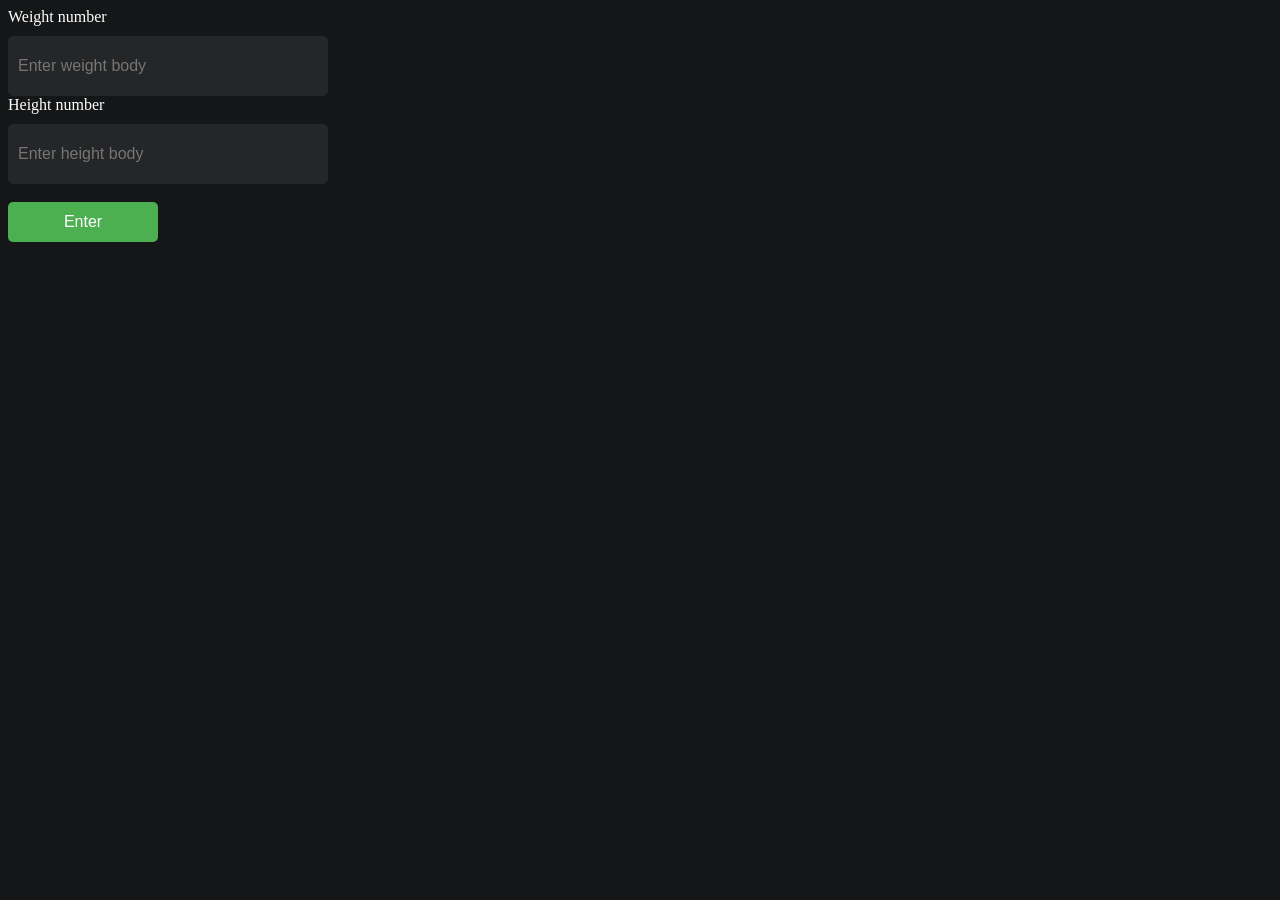
<file: calculator-BMI.html>
<!DOCTYPE html>
<html lang="en">
<head>
    <meta charset="UTF-8">
    <meta name="viewport" content="width=device-width, initial-scale=1.0">
    <title>Calculator</title>
    <style>
        .input-header {
            width: 300px;
            height: 40px;
            border-radius: 5px;
            padding: 10px;
            font-size: 16px;
            margin-top: 10px;
            background-color: #252627;
            border: none;
            color: white;
        }

        .button.enter {
            width: 150px;
            height: 40px;
            border-radius: 5px;
            background-color: #4CAF50;
            color: white;
            font-size: 16px;
            border: none;
            cursor: pointer;
        }

        .button.enter:hover {
            background-color: #45a049;
        }
    </style>
</head>
<body bgcolor="#151617" style="color: white">
    <label for="weight">Weight number</label> <br>
        <input type="number" name="weight" class="input-header" id="weight" placeholder="Enter weight body" required> <br>
    <label for="phone">Height number</label> <br>
    <input type="number" name="height" class="input-header" id="height" placeholder="Enter height body" required> <br>
    <br>
    <button class="button enter" onclick= "hitungbmi()">Enter</button>
    <br>
    <h1 id="result"></h1>

    <script>
        function hitungbmi() {
            let weight = document.getElementById("weight").value;
            let height = document.getElementById("height").value;

            let height_meter = height / 100;
            let bmi = weight / (height_meter * height_meter)

            let result = "YOUR BMI IS " + bmi.toFixed(2)

            if (bmi < 18.5) {
                result += "<br> UNDERWEIGHT"
            } else if (bmi >= 18.5 && bmi < 24.9) {
                result += "<br> NORMAL WEIGHT"
            } else if (bmi >= 25 && bmi < 29.9) {
                result += "<br> OVERWEIGHT"
            } else {
                result += "<br> OBESITY"
            }

            document.getElementById("result").innerHTML = result
        }
    </script>
</body>
</html>
</file>
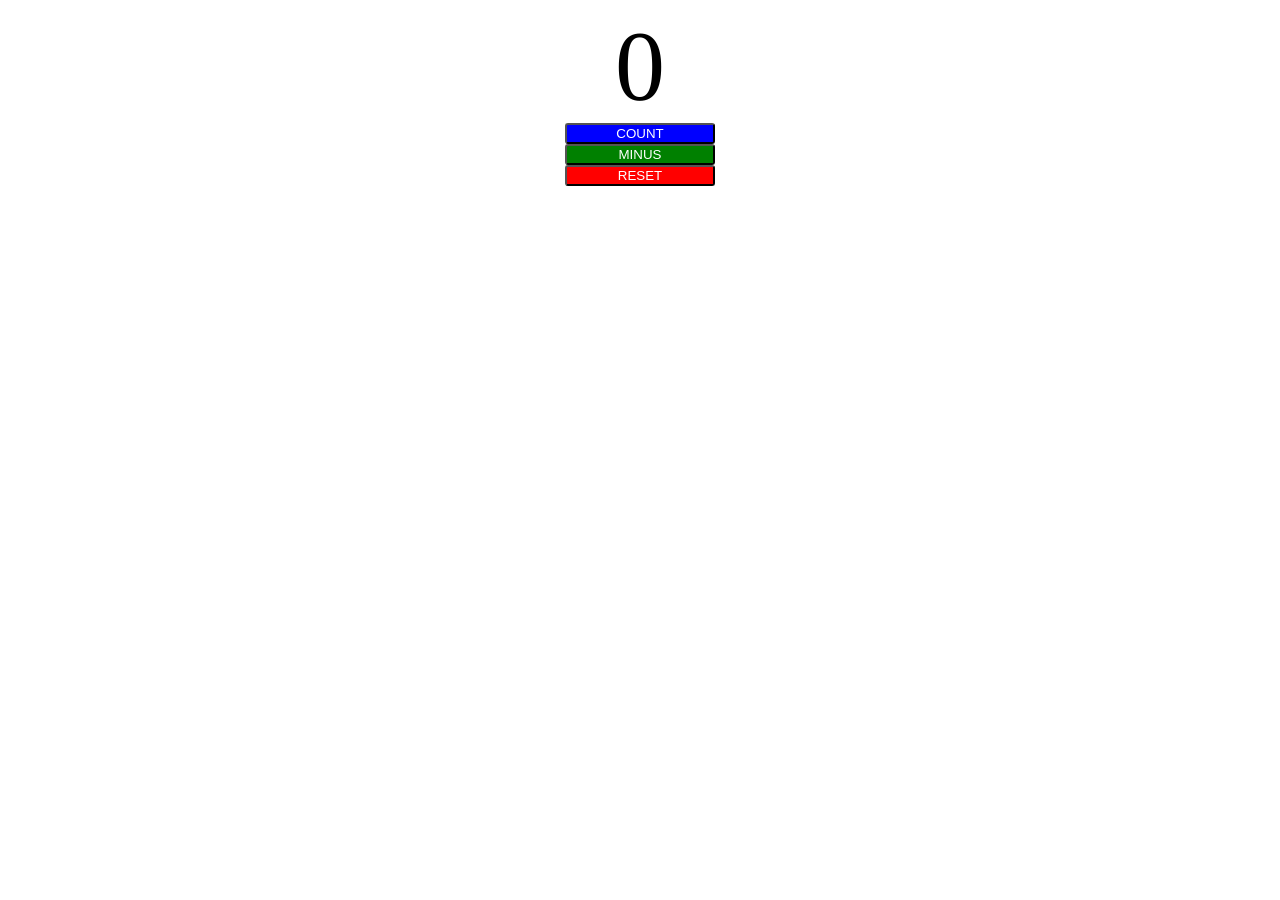
<file: counter.html>
<html lang="en">
<head>
    <meta charset="UTF-8">
    <meta name="viewport" content="width=device-width, initial-scale=1.0">
    <title>Counter</title>
    <style>
 
        .container {
            margin-left: auto;
            margin-right: auto;
            width: 200px;
            text-align: center;
        }
 
        button{
            width: 150px;
            margin-bottom: 3px;
            border-radius: 3px;
            color: white;
            margin:0;
        }
 
        .blue {
            background-color: blue;
        }
 
        .red {
            background-color: red;
        }

        .green {
            background-color: green;
        }
 
        #number {
            font-size: 100px;
            width:200px;
            text-align: center;
            margin:auto;
        }
    </style>
</head>

<body>
    <div class="container">
        
        <p id="number">0</p>
 
        <button class="button blue" onclick= count()>COUNT</button>
        <br>
        <button class="button green" onclick= minus()>MINUS</button>
        <br>
        <button class="button red" onclick= reset()>RESET</button>
    </div>    
 
    <script>
       // masukkan script javascript di sini
       function count() {
        let angka = parseInt(document.getElementById("number").innerHTML);
        angka += 1
        document.getElementById("number").innerHTML = angka
       }
        function reset() {
          document.getElementById("number").innerHTML = 0
          }
            function minus() {
            let angka = parseInt(document.getElementById("number").innerHTML);
            angka -= 1
            document.getElementById("number").innerHTML = angka
            }
    </script>
</body>
</html>
</file>
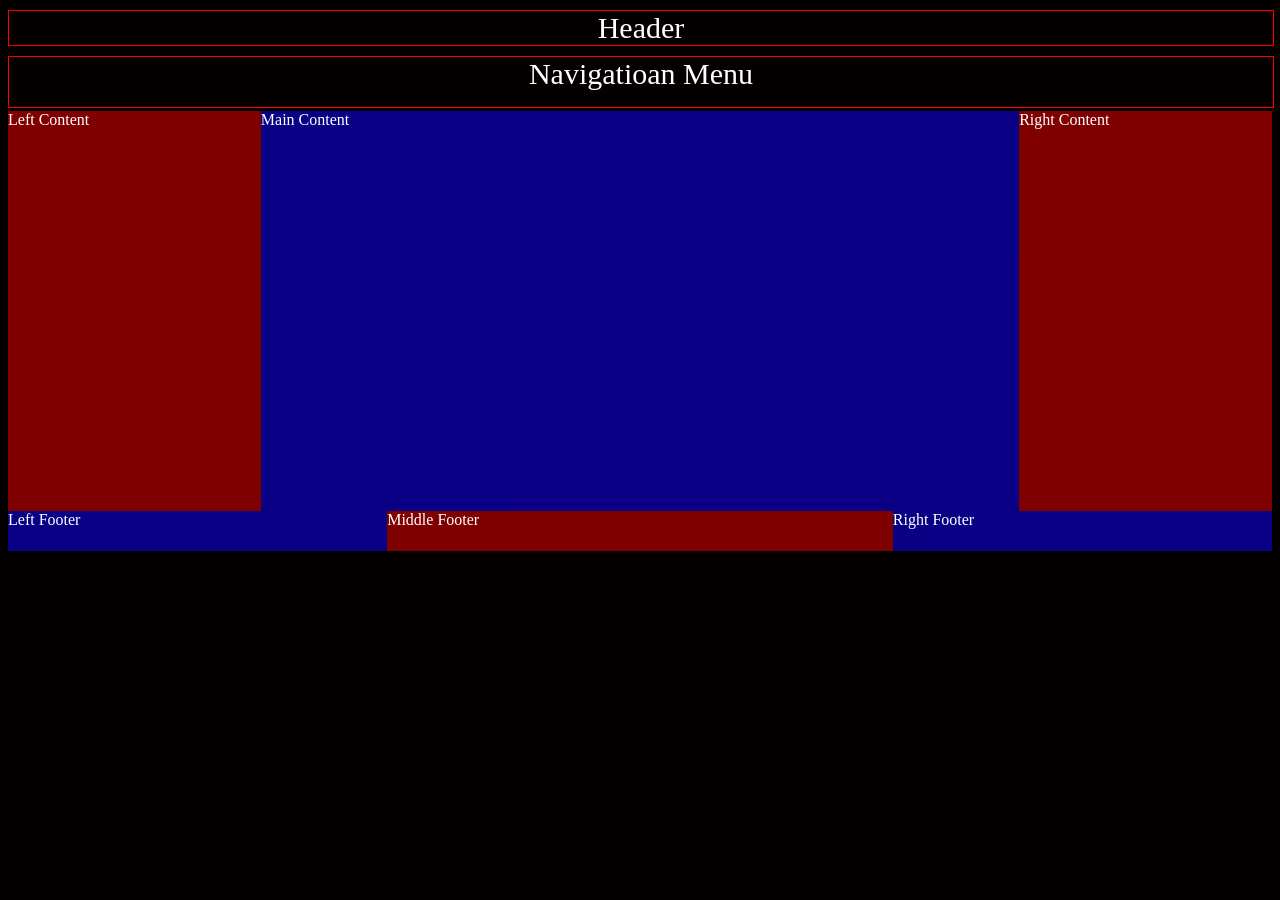
<file: layout.html>
<!DOCTYPE html>
<html lang="en">
<head>
    <meta charset="UTF-8">
    <meta name="viewport" content="width=device-width, initial-scale=1.0">
    <title>Layout</title>
    <style>


        #header {
            border: 0.5px solid rgb(255, 0, 0);
            margin: 10px auto 3px auto;
            width: 100%;
            height: 100%;
            text-align: center;
            font-size: 30px;
        }

        #navbar {
            border: 0.5px solid rgb(255, 0, 0);
            margin: 10px auto 3px auto;
            width: 100%;
            height: 50px;
            text-align: center;
            font-size: 30px;
        }

        #left-content {
            float: left;
            background-color: rgba(255, 0, 0, 0.491);
            width: 20%;
            height: 400px;
        }

        #main-content {
            float: left;
            background-color: rgba(17, 0, 255, 0.521);
            width: 60%;
            height: 400px;
        }

        #right-content {
            float: left;
            background-color: rgba(255, 0, 0, 0.491);
            width: 20%;
            height: 400px;
        }

        #left-footer {
            float: left;
            background-color: rgba(17, 0, 255, 0.521);
            width: 30%;
            height: 40px;
        }

        #middle-footer {
            float: left;
            background-color: rgba(255, 0, 0, 0.491);
            width: 40%;
            height: 40px;
        }

        #right-footer {
            float: right;
            background-color: rgba(17, 0, 255, 0.521);
            width: 30%;
            height: 40px;
        }
    </style>
</head>
<body bgcolor="#050000" style="color :rgb(255, 255, 255)">
    <div id="header">Header</div>
    <div id="navbar">Navigatioan Menu</div>
    <div id="content">
        <div id="left-content">
            Left Content
        </div>
        <div id="main-content">
            Main Content
        </div>
        <div id="right-content">
            Right Content
        </div>
        <div style="clear: both;"></div>
    </div>
    <div id="footer">
        <div id="left-footer">
            Left Footer
        </div>
        <div id="middle-footer">
            Middle Footer
        </div>
        <div id="right-footer">
            Right Footer
        </div>
    </div>
</body>
</html>
</file>
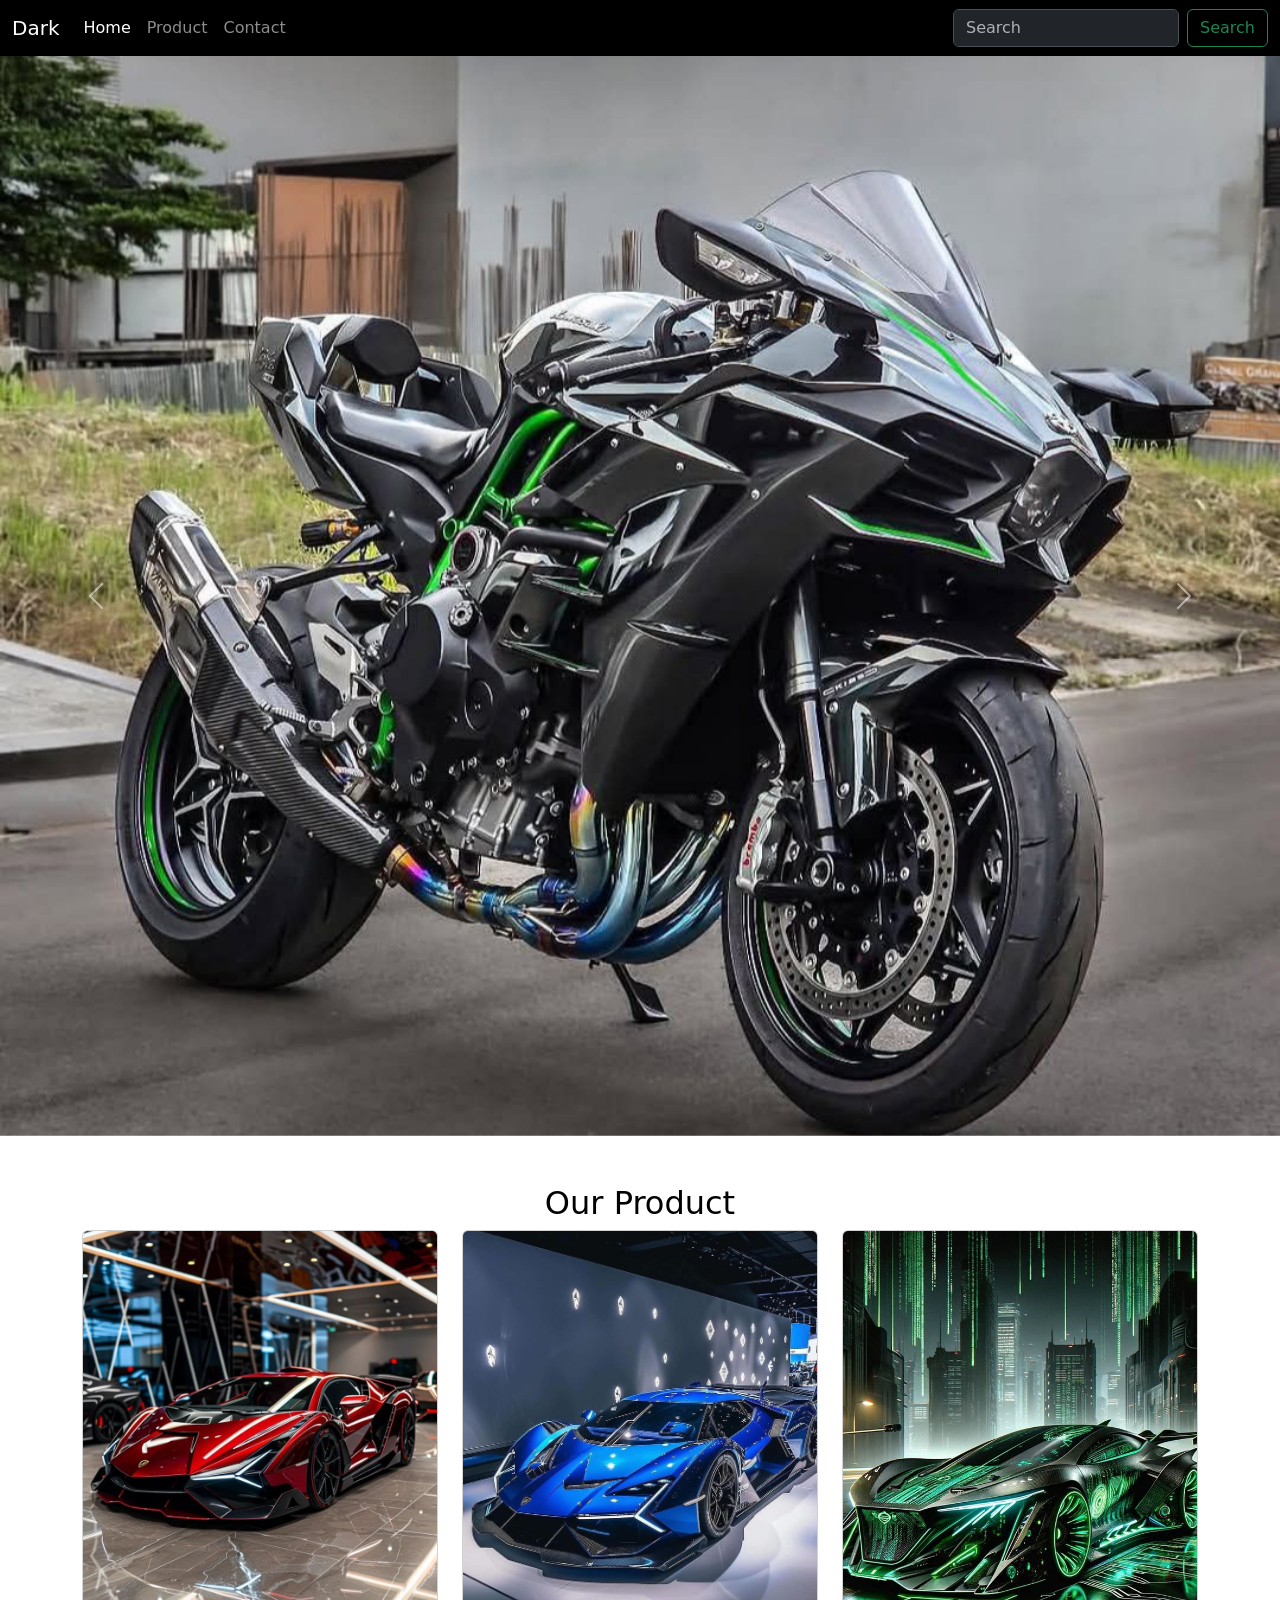
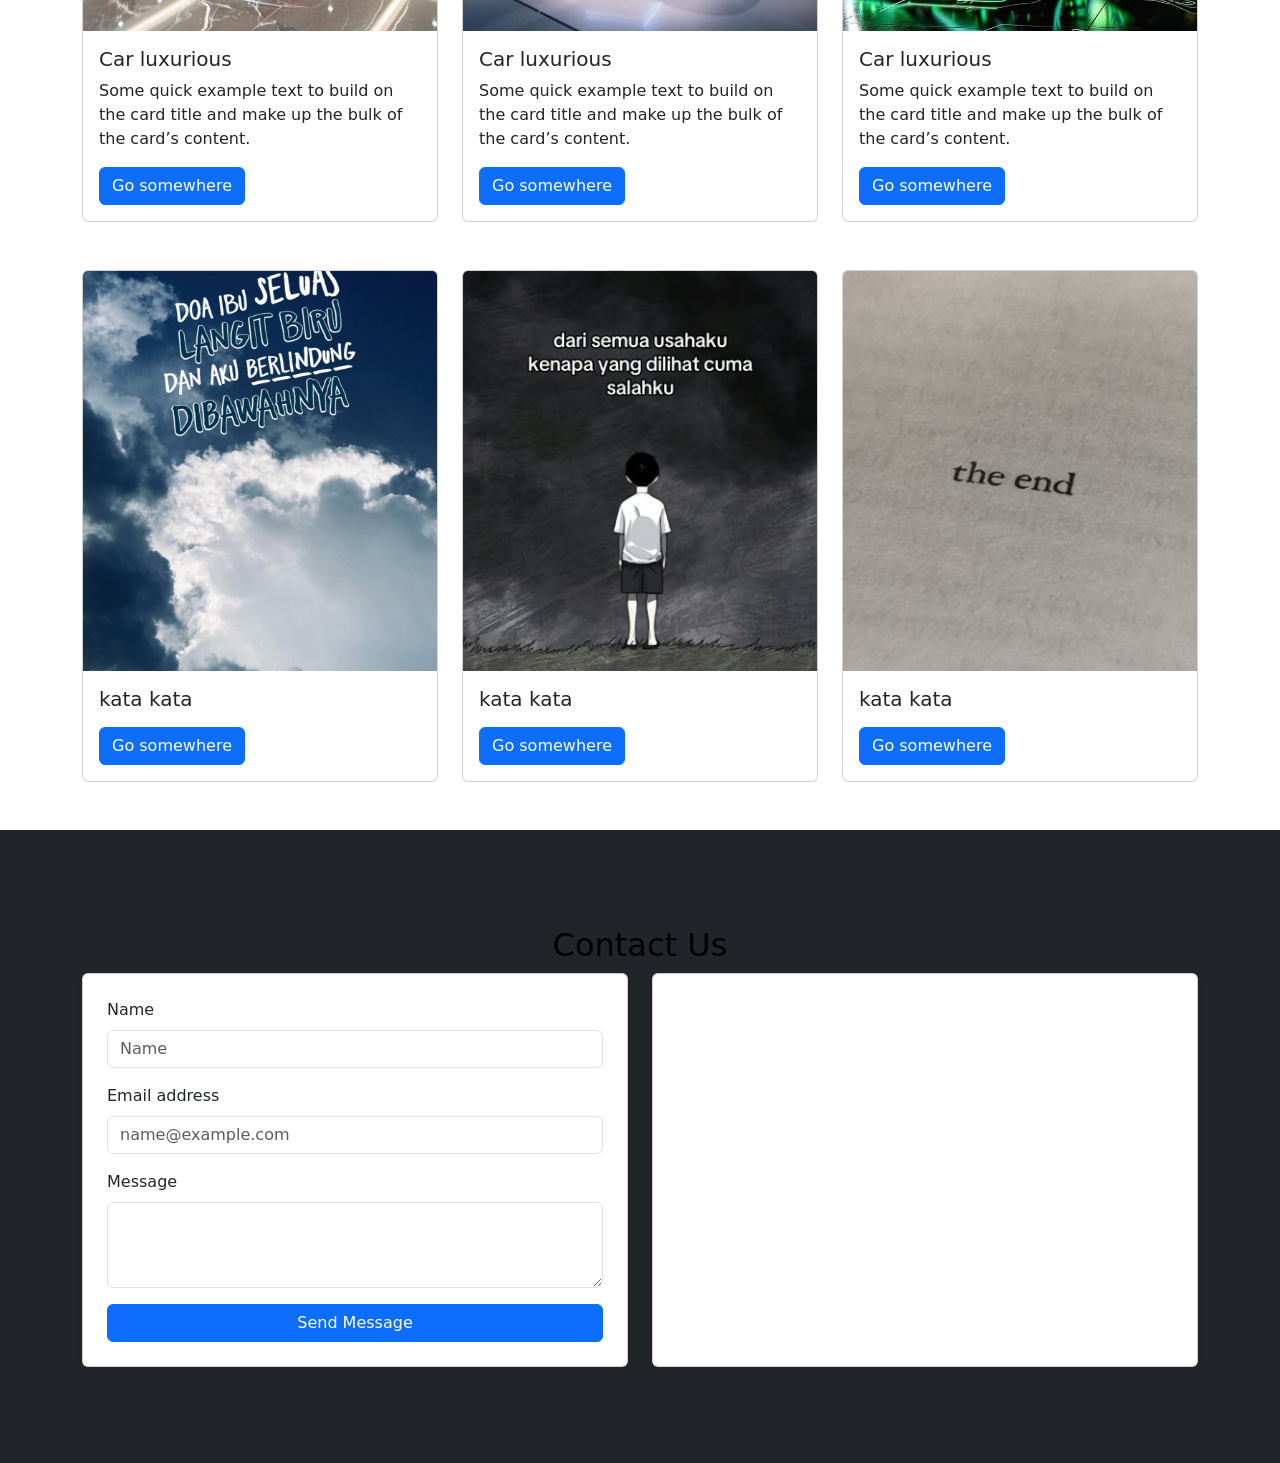
<file: product.html>
<!doctype html>
<html lang="en">

<head>
    <meta charset="utf-8">
    <meta name="viewport" content="width=device-width, initial-scale=1">
    <title>Dark</title>
    <link href="https://cdn.jsdelivr.net/npm/bootstrap@5.3.8/dist/css/bootstrap.min.css" rel="stylesheet"
        integrity="sha384-sRIl4kxILFvY47J16cr9ZwB07vP4J8+LH7qKQnuqkuIAvNWLzeN8tE5YBujZqJLB" crossorigin="anonymous">
    <style>
        .carousel-item img {
            height: 120vh;
            object-fit: cover;
            object-position: center;
        }

        .card-img-top {
            height: 400px;
            object-fit: cover;
            object-position: center;
        }
    </style>

</head>

<body>
    <nav class="navbar navbar-expand-lg" style="background-color: #000000;" data-bs-theme="dark">
        <div class="container-fluid">
            <a class="navbar-brand" href="#">Dark</a>
            <button class="navbar-toggler" type="button" data-bs-toggle="collapse"
                data-bs-target="#navbarSupportedContent" aria-controls="navbarSupportedContent" aria-expanded="false"
                aria-label="Toggle navigation">
                <span class="navbar-toggler-icon"></span>
            </button>
            <div class="collapse navbar-collapse" id="navbarSupportedContent">
                <ul class="navbar-nav me-auto mb-2 mb-lg-0">
                    <li class="nav-item">
                        <a class="nav-link active" aria-current="page" href="#">Home</a>
                    </li>
                    <li class="nav-item">
                        <a class="nav-link" href="#">Product</a>
                    </li>
                    <li class="nav-item">
                        <a class="nav-link" href="#">Contact</a>
                    </li>
                </ul>
                <form class="d-flex" role="search">
                    <input class="form-control me-2" type="search" placeholder="Search" aria-label="Search" />
                    <button class="btn btn-outline-success" type="submit">Search</button>
                </form>
            </div>
        </div>
    </nav>

    <div class="container">
    </div>
    <div id="carouselExampleFade" class="carousel slide carousel-fade">
        <div class="carousel-inner">
            <div class="carousel-item active">
                <img src="images/motor1.png" class="d-block w-100" alt="...">
            </div>
            <div class="carousel-item">
                <img src="images/motor2.png" class="d-block w-100" alt="...">
            </div>
            <div class="carousel-item">
                <img src="images/motor3.png" class="d-block w-100" alt="...">
            </div>
        </div>
        <button class="carousel-control-prev" type="button" data-bs-target="#carouselExampleFade" data-bs-slide="prev">
            <span class="carousel-control-prev-icon" aria-hidden="true"></span>
            <span class="visually-hidden">Previous</span>
        </button>
        <button class="carousel-control-next" type="button" data-bs-target="#carouselExampleFade" data-bs-slide="next">
            <span class="carousel-control-next-icon" aria-hidden="true"></span>
            <span class="visually-hidden">Next</span>
        </button>
    </div>

    <section id="Product">
        <div class="container my-5">
            <h2 class="text-center" style="color: black;">Our Product</h2>
            <div class="row g-4">
                <div class="col-md-4">
                    <div class="card h-100">
                        <img src="images/car1.png" class="card-img-top" alt="...">
                        <div class="card-body">
                            <h5 class="card-title">Car luxurious</h5>
                            <p class="card-text">Some quick example text to build on the card title and make up the bulk
                                of the card’s
                                content.</p>
                            <a href="#" class="btn btn-primary">Go somewhere</a>
                        </div>
                    </div>
                </div>
                <div class="col-md-4">
                    <div class="card h-100">
                        <img src="images/car2.png" class="card-img-top" alt="...">
                        <div class="card-body">
                            <h5 class="card-title">Car luxurious</h5>
                            <p class="card-text">Some quick example text to build on the card title and make up the bulk
                                of the card’s
                                content.</p>
                            <a href="#" class="btn btn-primary">Go somewhere</a>
                        </div>
                    </div>
                </div>
                <div class="col-md-4">
                    <div class="card h-100">
                        <img src="images/car3.png" class="card-img-top" alt="...">
                        <div class="card-body">
                            <h5 class="card-title">Car luxurious</h5>
                            <p class="card-text">Some quick example text to build on the card title and make up the bulk
                                of the card’s
                                content.</p>
                            <a href="#" class="btn btn-primary">Go somewhere</a>
                        </div>
                    </div>
                </div>
            </div>
        </div>

        <section id="Product">
            <div class="container my-5">
                <div class="row g-4">
                    <div class="col-md-4">
                        <div class="card h-100">
                            <img src="images/ibu.jpg" class="card-img-top" alt="...">
                            <div class="card-body">
                                <h5 class="card-title">kata kata</h5>
                                <p class="card-text"></p>
                                <a href="#" class="btn btn-primary">Go somewhere</a>
                            </div>
                        </div>
                    </div>
                    <div class="col-md-4">
                        <div class="card h-100">
                            <img src="images/sad.jpg" class="card-img-top" alt="...">
                            <div class="card-body">
                                <h5 class="card-title">kata kata</h5>
                                <p class="card-text"></p>
                                <a href="#" class="btn btn-primary">Go somewhere</a>
                            </div>
                        </div>
                    </div>
                    <div class="col-md-4">
                        <div class="card h-100">
                            <img src="images/sad2.jpg" class="card-img-top" alt="...">
                            <div class="card-body">
                                <h5 class="card-title">kata kata</h5>
                                <p class="card-text"></p>
                                <a href="#" class="btn btn-primary">Go somewhere</a>
                            </div>
                        </div>
                    </div>
                </div>

        </section>

        <section id="Contact" class="py-5 bg-dark">
            <div class="container my-5">
                <h2 class="text-center" style="color: #000000;">Contact Us</h2>
                <div class="row g-4">
                    <div class="col-md-6">
                        <div class="card shadow-sm h-100">
                            <div class="card-body p-4">
                                <form>
                                    <div class="mb-3">
                                        <label for="exampleFormControlInput1" class="form-label">Name</label>
                                        <input type="text" class="form-control" id="exampleFormControlInput1"
                                            placeholder="Name">
                                    </div>
                                    <div class="mb-3">
                                        <label for="exampleFormControlInput1" class="form-label">Email address</label>
                                        <input type="email" class="form-control" id="exampleFormControlInput1"
                                            placeholder="name@example.com">
                                    </div>
                                    <div class="mb-3">
                                        <label for="exampleFormControlTextarea1" class="form-label">Message</label>
                                        <textarea class="form-control" id="exampleFormControlTextarea1" rows="3"></textarea>
                                    </div>

                                    <button type="submit" class="btn btn-primary w-100">
                                        Send Message
                                    </button>
                                </form>
                            </div>
                        </div>
                    </div>

                    <div class="col-md-6">
                        <div class="card shadow-sm h-100">
                            <div class="card-body p-4">
                                <iframe src="https://www.google.com/maps/embed?pb=!1m18!1m12!1m3!1d126933.27942263361!2d106.62985777745428!3d-6.175585301474875!2m3!1f0!2f0!3f0!3m2!1i1024!2
                                i768!4f13.1!3m3!1m2!1s0x2e69f8e853d2e38d%3A0x301576d14feb9c0!2sTangerang%2C%20Kota%20Tangerang%2C%20Banten!5e0!3m2!1sid!2sid!4v1767866423835!5m2!1sid!2sid" 
                                width="100%" height="100%" style="border:0;" allowfullscreen="" loading="lazy" referrerpolicy="no-referrer-when-downgrade"></iframe>
                            </div>
                        </div>
                    </div>
                </div>
            </div>

        </section>

        <script src="https://cdn.jsdelivr.net/npm/bootstrap@5.3.8/dist/js/bootstrap.bundle.min.js"
            integrity="sha384-FKyoEForCGlyvwx9Hj09JcYn3nv7wiPVlz7YYwJrWVcXK/BmnVDxM+D2scQbITxI"
            crossorigin="anonymous"></script>
</body>

</html>
</file>
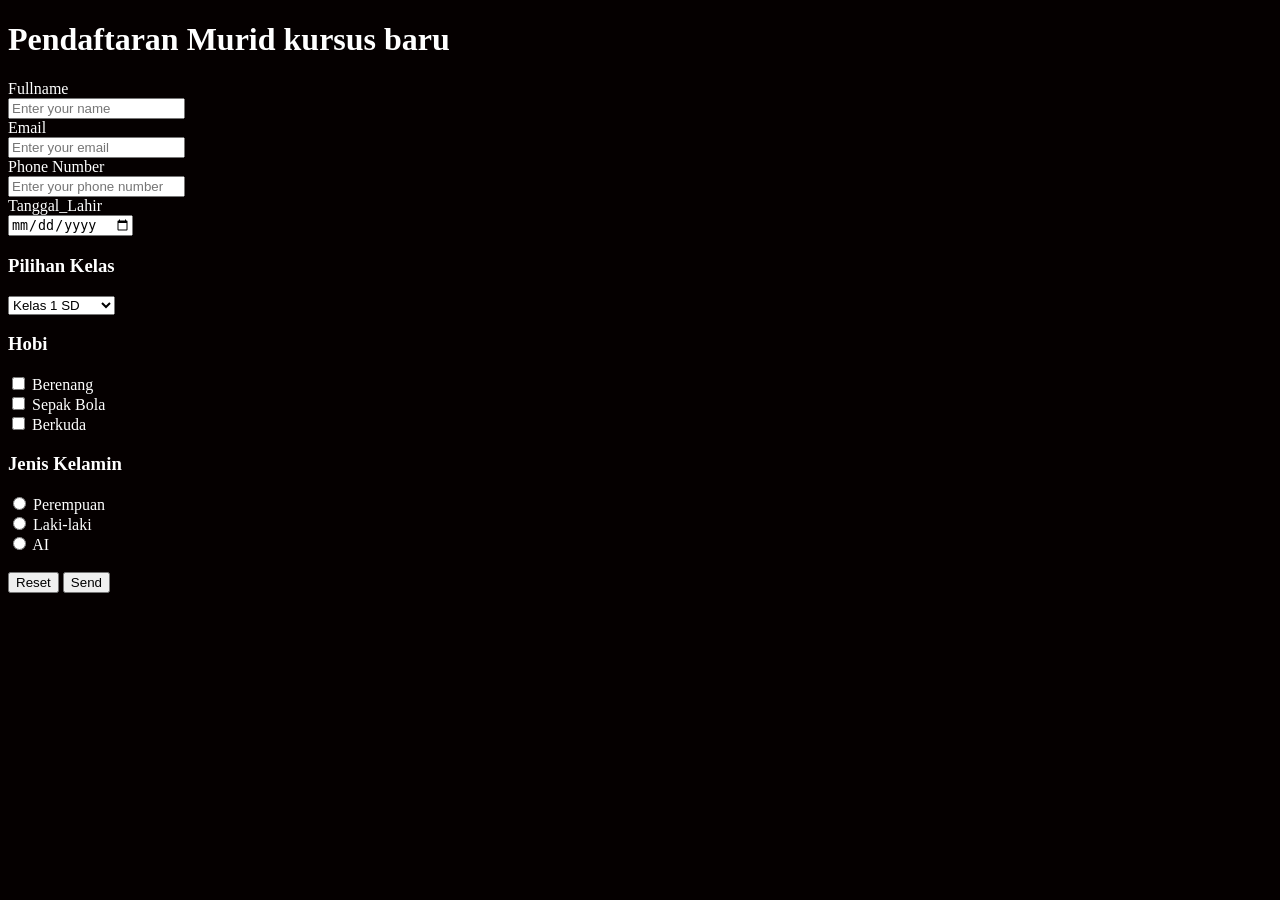
<file: project-form.html>
<!DOCTYPE html>
<html lang="en">
<head>
    <meta charset="UTF-8">
    <meta name="viewport" content="width=device-width, initial-scale=1.0">
    <title>Project Form</title>
</head>
<body bgcolor="#050000" style="color :rgb(255, 255, 255)">
    <h1>Pendaftaran Murid kursus baru</h1>
    <form action="">
        <label for="fullname">Fullname</label> <br>
        <input type="text" name="fullname" id="fullname" placeholder="Enter your name" required maxlength="50"> <br>
        <label for="email">Email</label> <br>
        <input type="email" name="email" id="email" placeholder="Enter your email" required> <br>
        <label for="phone">Phone Number</label> <br>
        <input type="number" name="phone" id="phone" placeholder="Enter your phone number" required> <br>
        <label for="tanggal_lahir">Tanggal_Lahir</label> <br>
        <input type="date" name="tanggal_lahir" id="tanggal_lahir" required> <br>

        <h3>Pilihan Kelas</h3>
        <select name="pilihanKelas">
            <option value="1">Kelas 1 SD</option>
            <option value="2">Kelas 2 SD</option>
            <option value="3">Kelas 3 SD</option>
            <option value="4">Kelas 4 SD</option>
            <option value="5">Kelas 5 SD</option>
            <option value="6">Kelas 6 SD</option>
            <option value="7">Kelas 7 SMP</option>
            <option value="8">Kelas 8 SMP</option>
            <option value="9">Kelas 9 SMP</option>
            <option value="10">Kelas 10 SMA</option>
            <option value="11">Kelas 11 SMA</option>
            <option value="12">Kelas 12 SMA</option>
            <option value="kuliah">Kuliah</option>
            <option value="pengajar">Guru</option>
        </select>

        <h3>Hobi</h3>
        <input type="checkbox" id="hobi1" name="hobi1" value="berenang">
        <label for="hobi1">Berenang</label>
        <br>
        <input type="checkbox" id="hobi2" name="hobi2" value="sepakbola">
        <label for="hobi2">Sepak Bola</label>
        <br>
        <input type="checkbox" id="hobi3" name="hobi3" value="berkuda">
        <label for="hobi3">Berkuda</label>

        <h3>Jenis Kelamin</h3>
        <input type="radio" id="perempuan" name="jenisKelamin" value="Perempuan">
        <label for="perempuan">Perempuan</label>
        <br>
        <input type="radio" id="laki-laki" name="jenisKelamin" value="Laki-laki">
        <label for="laki-laki">Laki-laki</label>
        <br>
        <input type="radio" id="AI" name="jenisKelamin" value="AI">
        <label for="AI">AI</label>
        <br> <br>
        <input type="reset" value="Reset" name="reset">
        <input type="submit" value="Send" name="send">

    </form>
</body>
</html>
</file>
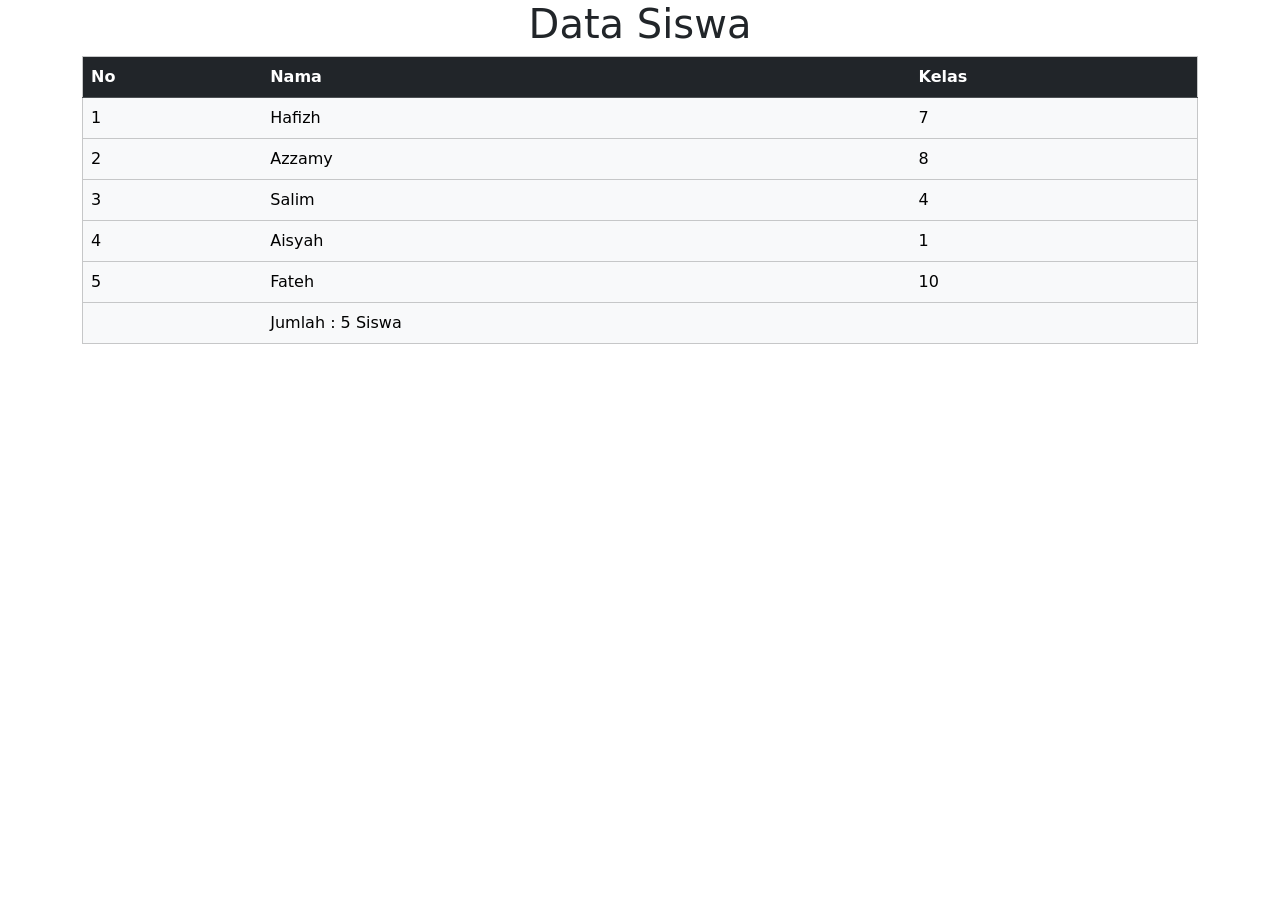
<file: table-bs.html>
<!doctype html>
<html lang="en">

<head>
    <meta charset="utf-8">
    <meta name="viewport" content="width=device-width, initial-scale=1">
    <title>Bootstrap demo</title>
    <link href="https://cdn.jsdelivr.net/npm/bootstrap@5.3.8/dist/css/bootstrap.min.css" rel="stylesheet"
        integrity="sha384-sRIl4kxILFvY47J16cr9ZwB07vP4J8+LH7qKQnuqkuIAvNWLzeN8tE5YBujZqJLB" crossorigin="anonymous">
</head>

<body>
    <div class="container">
        <h1 class="text-center">Data Siswa</h1>
        <table border="1" class="table table-light table-striped-column table-hover">
            <thead class="table-dark">
                <tr>
                    <th>No</th>
                    <th>Nama</th>
                    <th>Kelas</th>
                </tr>
            </thead>
            <tbody>
                <tr>
                    <td>1</td>
                    <td>Hafizh</td>
                    <td>7</td>
                </tr>
                <tr>
                    <td>2</td>
                    <td>Azzamy</td>
                    <td>8</td>
                </tr>
                <tr>
                    <td>3</td>
                    <td>Salim</td>
                    <td>4</td>
                </tr>
                <tr>
                    <td>4</td>
                    <td>Aisyah</td>
                    <td>1</td>
                </tr>
                <tr>
                    <td>5</td>
                    <td>Fateh</td>
                    <td>10</td>
                </tr>
            </tbody>
            <tfoot>
                <tr>
                    <td></td>
                    <td>Jumlah : 5 Siswa</td>
                    <td></td>
                </tr>
            </tfoot>
        </table>
    </div>
    <script src="https://cdn.jsdelivr.net/npm/bootstrap@5.3.8/dist/js/bootstrap.bundle.min.js"
        integrity="sha384-FKyoEForCGlyvwx9Hj09JcYn3nv7wiPVlz7YYwJrWVcXK/BmnVDxM+D2scQbITxI"
        crossorigin="anonymous"></script>
</body>

</html>
</file>
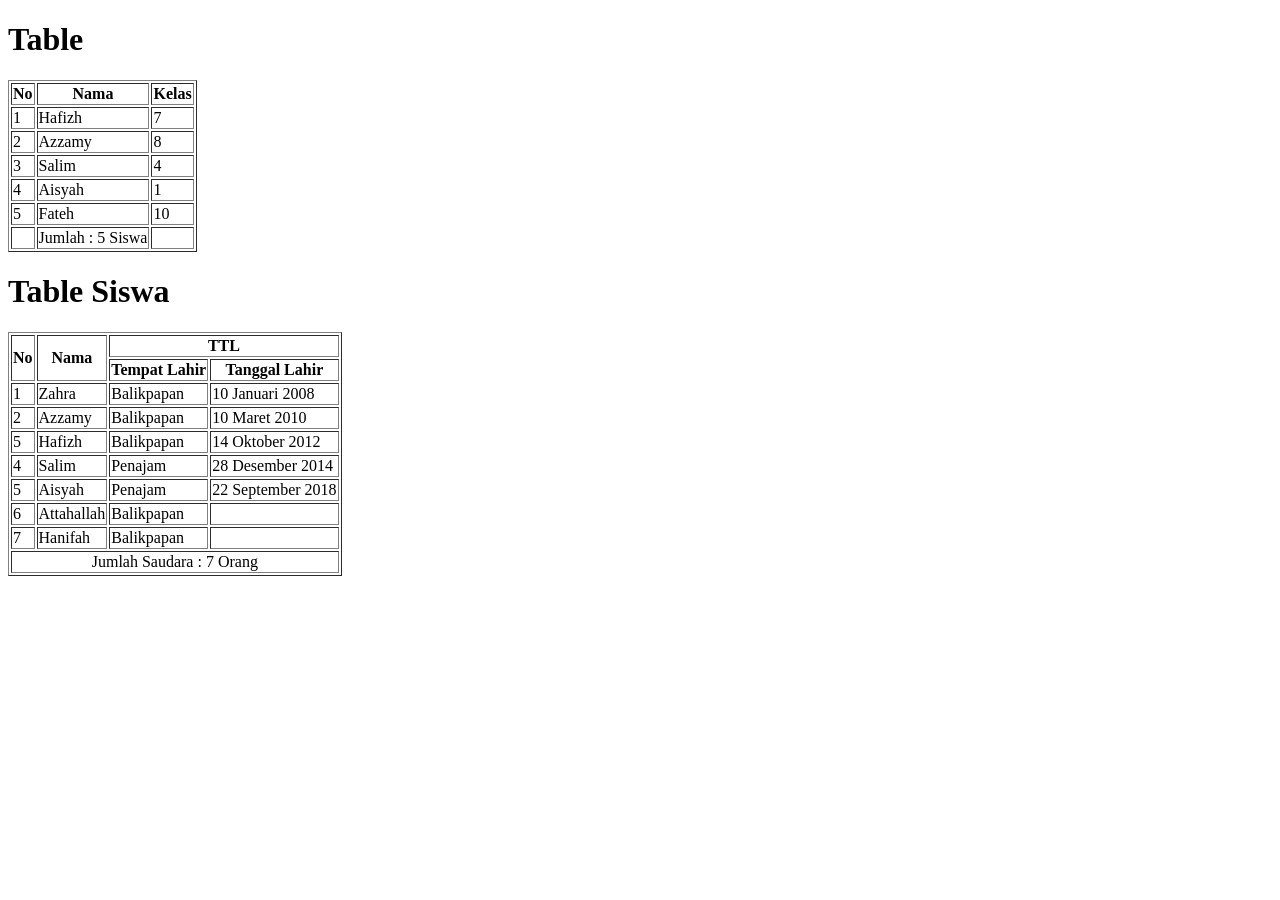
<file: table.html>
<!DOCTYPE html>
<html lang="en">
<head>
    <meta charset="UTF-8">
    <meta name="viewport" content="width=device-width, initial-scale=1.0">
    <title>Table</title>
</head>
<body>
    <h1>Table</h1>
    <table border="1">
        <thead>
            <tr>
                <th>No</th>
                <th>Nama</th>
                <th>Kelas</th>
            </tr>
        </thead>
        <tbody>
            <tr>
                <td>1</td>
                <td>Hafizh</td>
                <td>7</td>
            </tr>
            <tr>
                <td>2</td>
                <td>Azzamy</td>
                <td>8</td>
            </tr>
            <tr>
                <td>3</td>
                <td>Salim</td>
                <td>4</td>
            </tr>
            <tr>
                <td>4</td>
                <td>Aisyah</td>
                <td>1</td>
            </tr>
            <tr>
                <td>5</td>
                <td>Fateh</td>
                <td>10</td>
            </tr>
        </tbody>
        <tfoot>
            <tr>
                <td></td>
                <td>Jumlah : 5 Siswa</td>
                <td></td>
            </tr>
        </tfoot>
    </table>
    <h1>Table Siswa</h1>
    <table border="1">
        <thead>
            <tr>
                <th rowspan="2">No</th>
                <th rowspan="2">Nama</th>
                <th colspan="2">TTL</th>
            </tr>
            <tr>
                <th>Tempat Lahir</th>
                <th>Tanggal Lahir</th>
            </tr>
        </thead>
        <tbody>
            <tr>
                <td>1</td>
                <td>Zahra</td>
                <td>Balikpapan</td>
                <td>10 Januari 2008</td>
            </tr>
            <tr>
                <td>2</td>
                <td>Azzamy</td>
                <td>Balikpapan</td>
                <td>10 Maret 2010</td>
            </tr>
            <tr>
                <td>5</td>
                <td>Hafizh</td>
                <td>Balikpapan</td>
                <td>14 Oktober 2012</td>
            </tr>
            <tr>
                <td>4</td>
                <td>Salim</td>
                <td>Penajam</td>
                <td>28 Desember 2014</td>
            </tr>
            <tr>
                <td>5</td>
                <td>Aisyah</td>
                <td>Penajam</td>
                <td>22 September 2018</td>
            </tr>
            <tr>
                <td>6</td>
                <td>Attahallah</td>
                <td>Balikpapan</td>
                <td></td>
            </tr>
            <tr>
                <td>7</td>
                <td>Hanifah</td>
                <td>Balikpapan</td>
                <td></td>
            </tr>
        </tbody>
        <tfoot>
            <tr>
                <td colspan="4" align="middle">Jumlah Saudara : 7 Orang</td>
            </tr>
        </tfoot>
    </table>
</body>
</html>
</file>
